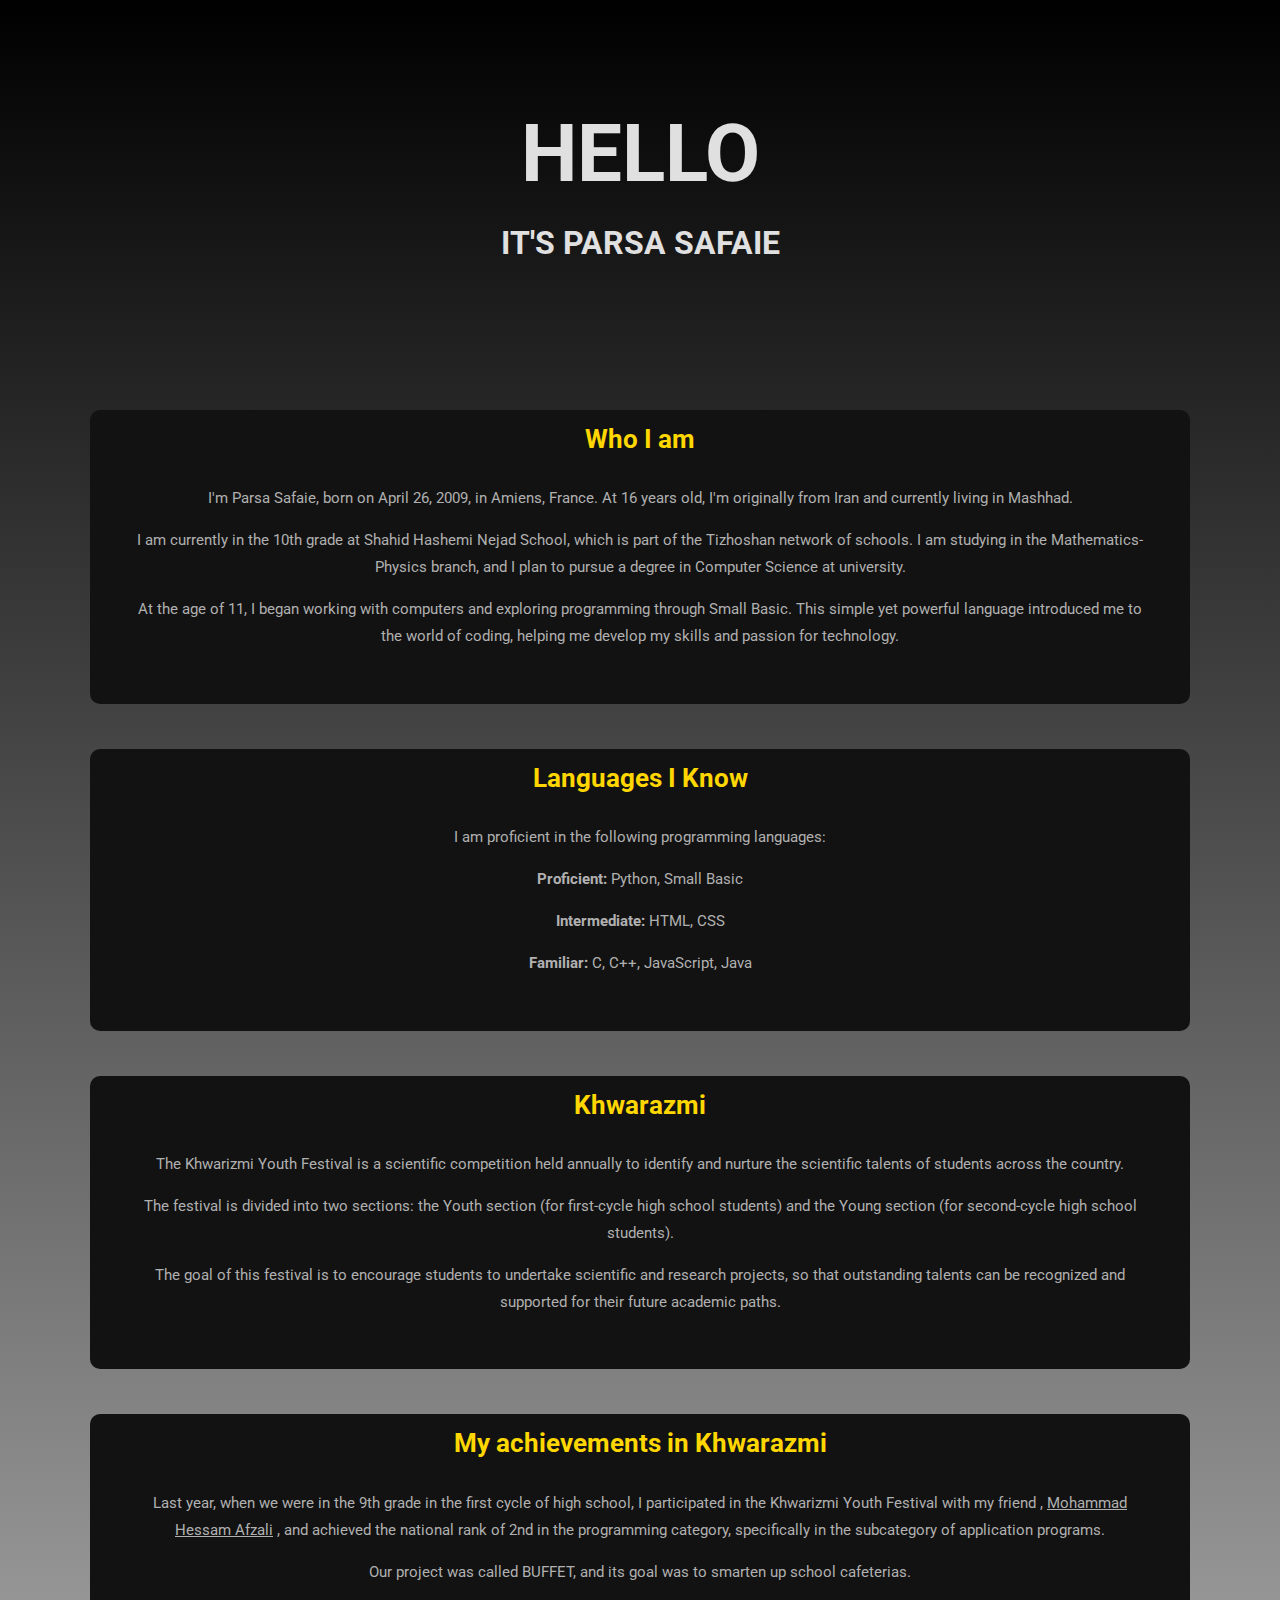
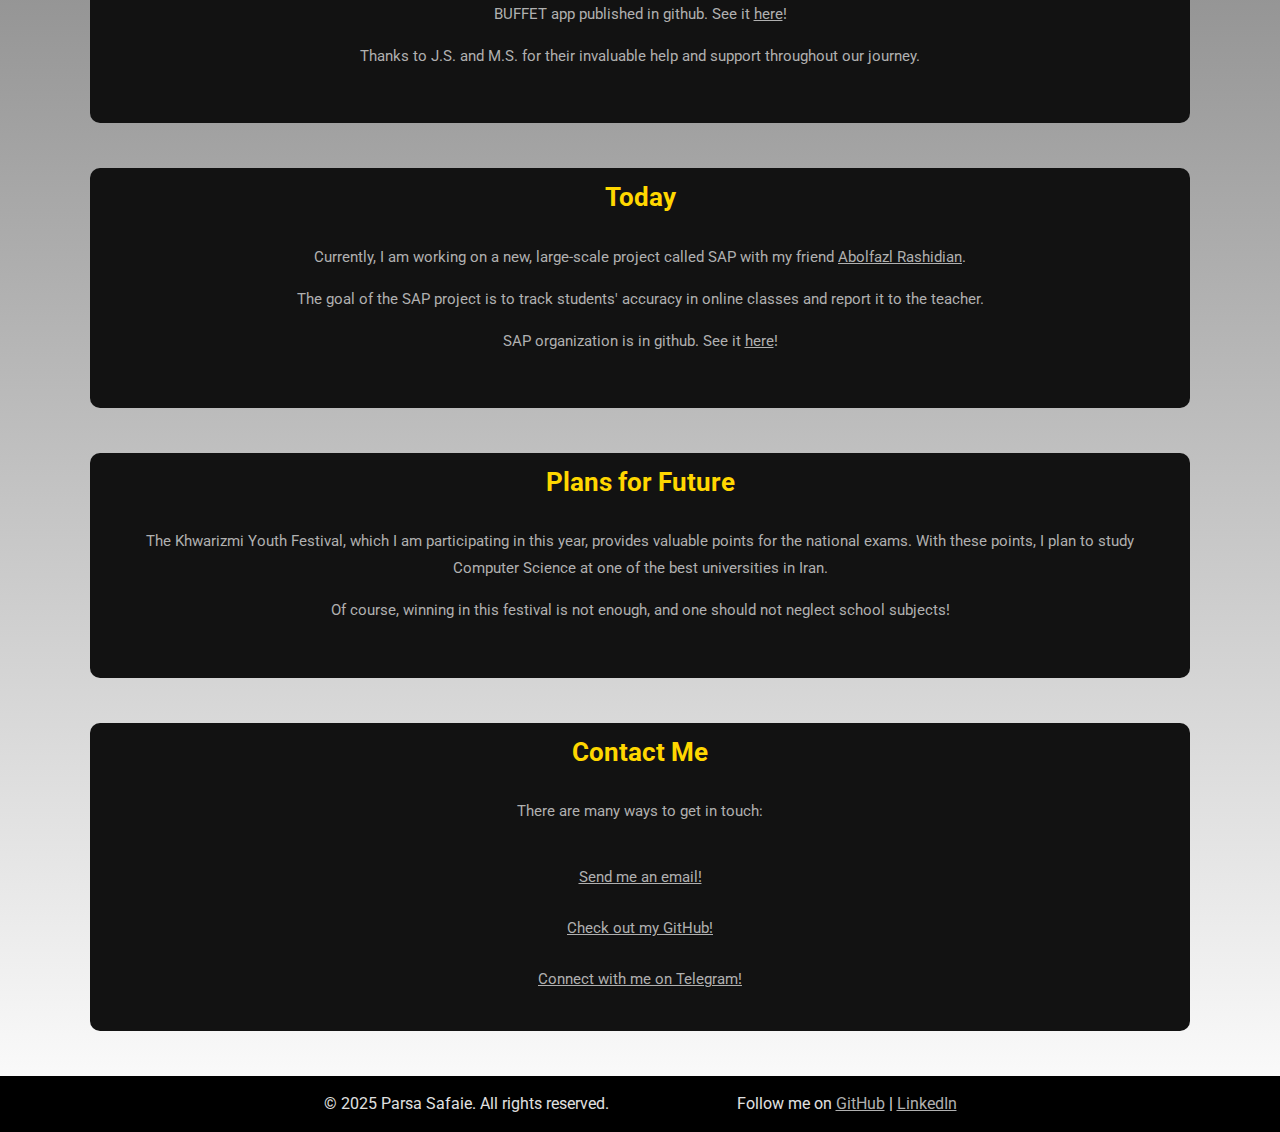
<file: index.html>
<!DOCTYPE html>
<html>
<head>
    <link href="https://fonts.googleapis.com/css2?family=Roboto:wght@400;500;700&display=swap" rel="stylesheet">
    <meta charset='utf-8'>
    <meta http-equiv='X-UA-Compatible' content='IE=edge'>
    <title>PS</title>
    <meta name='viewport' content='width=device-width, initial-scale=1'>
    <link rel='stylesheet' type='text/css' media='screen' href='index.css'>
</head>

</head>
<body>
    <div class="intro-hello">
        <h1 class="title">HELLO</h1>
        <h3 class="mini-title">IT'S PARSA SAFAIE</h3>
    </div>
    

    <div class="info-div">
        <h3 class="part-title" h>Who I am</h3>
        <p class="info">I'm Parsa Safaie, born on April 26, 2009, in Amiens, France. At 16 years old, I'm originally from Iran and currently living in Mashhad.</p>
        <p class="info">I am currently in the 10th grade at Shahid Hashemi Nejad School, which is part of the Tizhoshan network of schools. I am studying in the Mathematics-Physics branch, and I plan to pursue a degree in Computer Science at university.</p>
        <p class="info">At the age of 11, I began working with computers and exploring programming through Small Basic. This simple yet powerful language introduced me to the world of coding, helping me develop my skills and passion for technology.</p>
    </div>

    <div class="info-div">
        <h3 class="part-title">Languages I Know</h3>
        <p class="info">I am proficient in the following programming languages:</p>
        <p class="info"><strong>Proficient:</strong> Python, Small Basic</p>
        <p class="info"><strong>Intermediate:</strong> HTML, CSS</p>
        <p class="info"><strong>Familiar:</strong> C, C++, JavaScript, Java</p>
    </div>

    <div class="info-div">
        <h3 class="part-title">Khwarazmi</h3>
        <p class="info">The Khwarizmi Youth Festival is a scientific competition held annually to identify and nurture the scientific talents of students across the country.</p>
        <p class="info">The festival is divided into two sections: the Youth section (for first-cycle high school students) and the Young section (for second-cycle high school students).</p>
        <p class="info">The goal of this festival is to encourage students to undertake scientific and research projects, so that outstanding talents can be recognized and supported for their future academic paths.</p>
    </div>

    <div class="info-div">
        <h3 class="part-title">My achievements in Khwarazmi</h3>
        <p class="info">Last year, when we were in the 9th grade in the first cycle of high school, I participated in the Khwarizmi Youth Festival with my friend , <a href="https://github.com/mhafzali">Mohammad Hessam Afzali</a> , and achieved the national rank of 2nd in the programming category, specifically in the subcategory of application programs.</p>
        <p class="info">Our project was called BUFFET, and its goal was to smarten up school cafeterias.</p>
        <p class="info">BUFFET app published in github. See it <a href="https://github.com/BuffetProgram/Buffet">here</a>!</p>
        <p class="info">Thanks to J.S. and M.S. for their invaluable help and support throughout our journey.</p>
    </div>

    <div class="info-div">
        <h3 class="part-title">Today</h3>
        <p class="info">Currently, I am working on a new, large-scale project called SAP with my friend <a href="https://github.com/abolfazlrashidian">Abolfazl Rashidian</a>.</p>
        <p class="info">The goal of the SAP project is to track students' accuracy in online classes and report it to the teacher.</p>
        <p class="info">SAP organization is in github. See it <a href="https://github.com/SAP-Program">here</a>!</p>
    </div>

    <div class="info-div">
        <h3 class="part-title">Plans for Future</h3>
        <p class="info">The Khwarizmi Youth Festival, which I am participating in this year, provides valuable points for the national exams. With these points, I plan to study Computer Science at one of the best universities in Iran.</p>
        <p class="info">Of course, winning in this festival is not enough, and one should not neglect school subjects!</p>
    </div>

    <div class="info-div">
        <h3 class="part-title">Contact Me</h3>
        <p class="info">There are many ways to get in touch:</p><br>
        <a class="info" href="mailto:parsasafaie.2568@proton.me">Send me an email!</a><br><br>
        <a class="info" href="https://github.com/parsasafaie">Check out my GitHub!</a><br><br>
        <a class="info" href="https://t.me/parsasafaie68">Connect with me on Telegram!</a>
    </div>
    
    <footer>
        <p class="footer-text">&copy; 2025 Parsa Safaie. All rights reserved.</p>
        <p>Follow me on <a href="https://github.com/parsasafaie" target="_blank">GitHub</a> | <a href="https://www.linkedin.com/in/parsa-safaie-1225aa358/" target="_blank">LinkedIn</a></p>
    </footer>

</body>
</html>
</file>
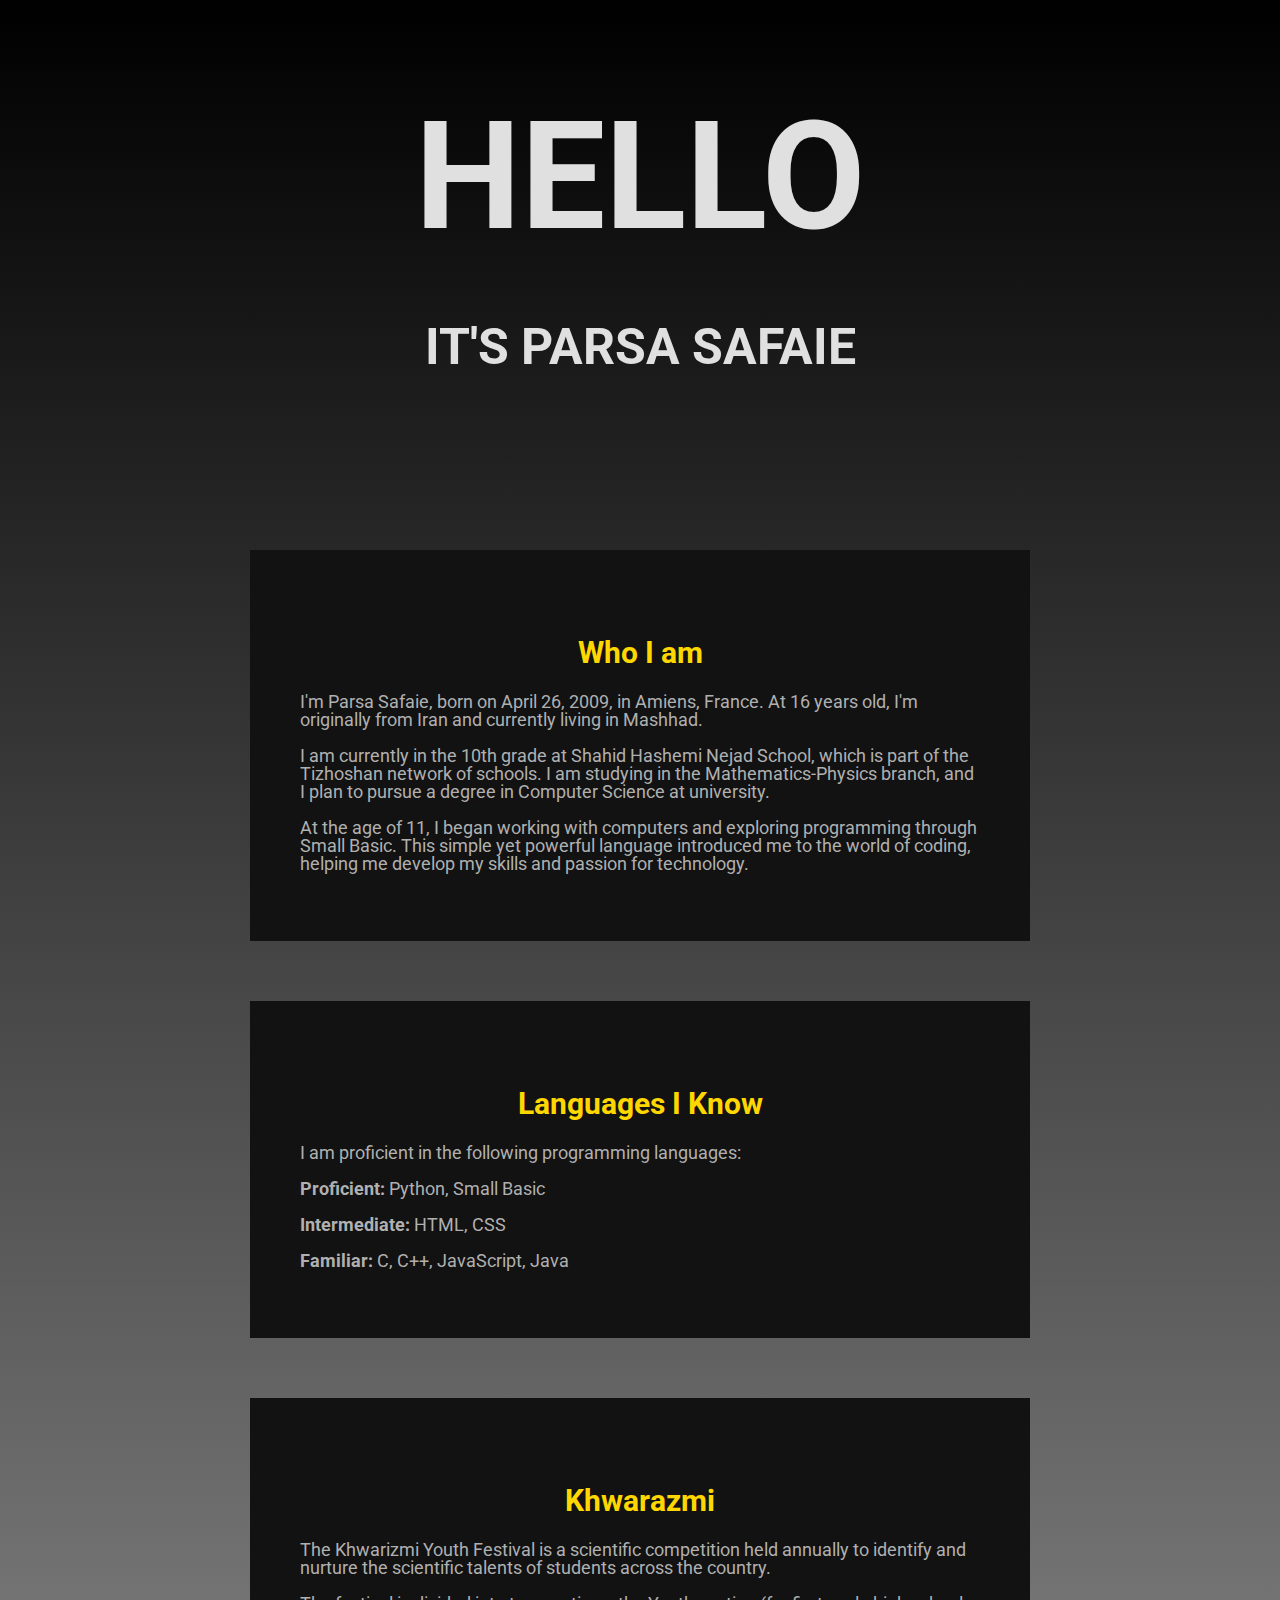
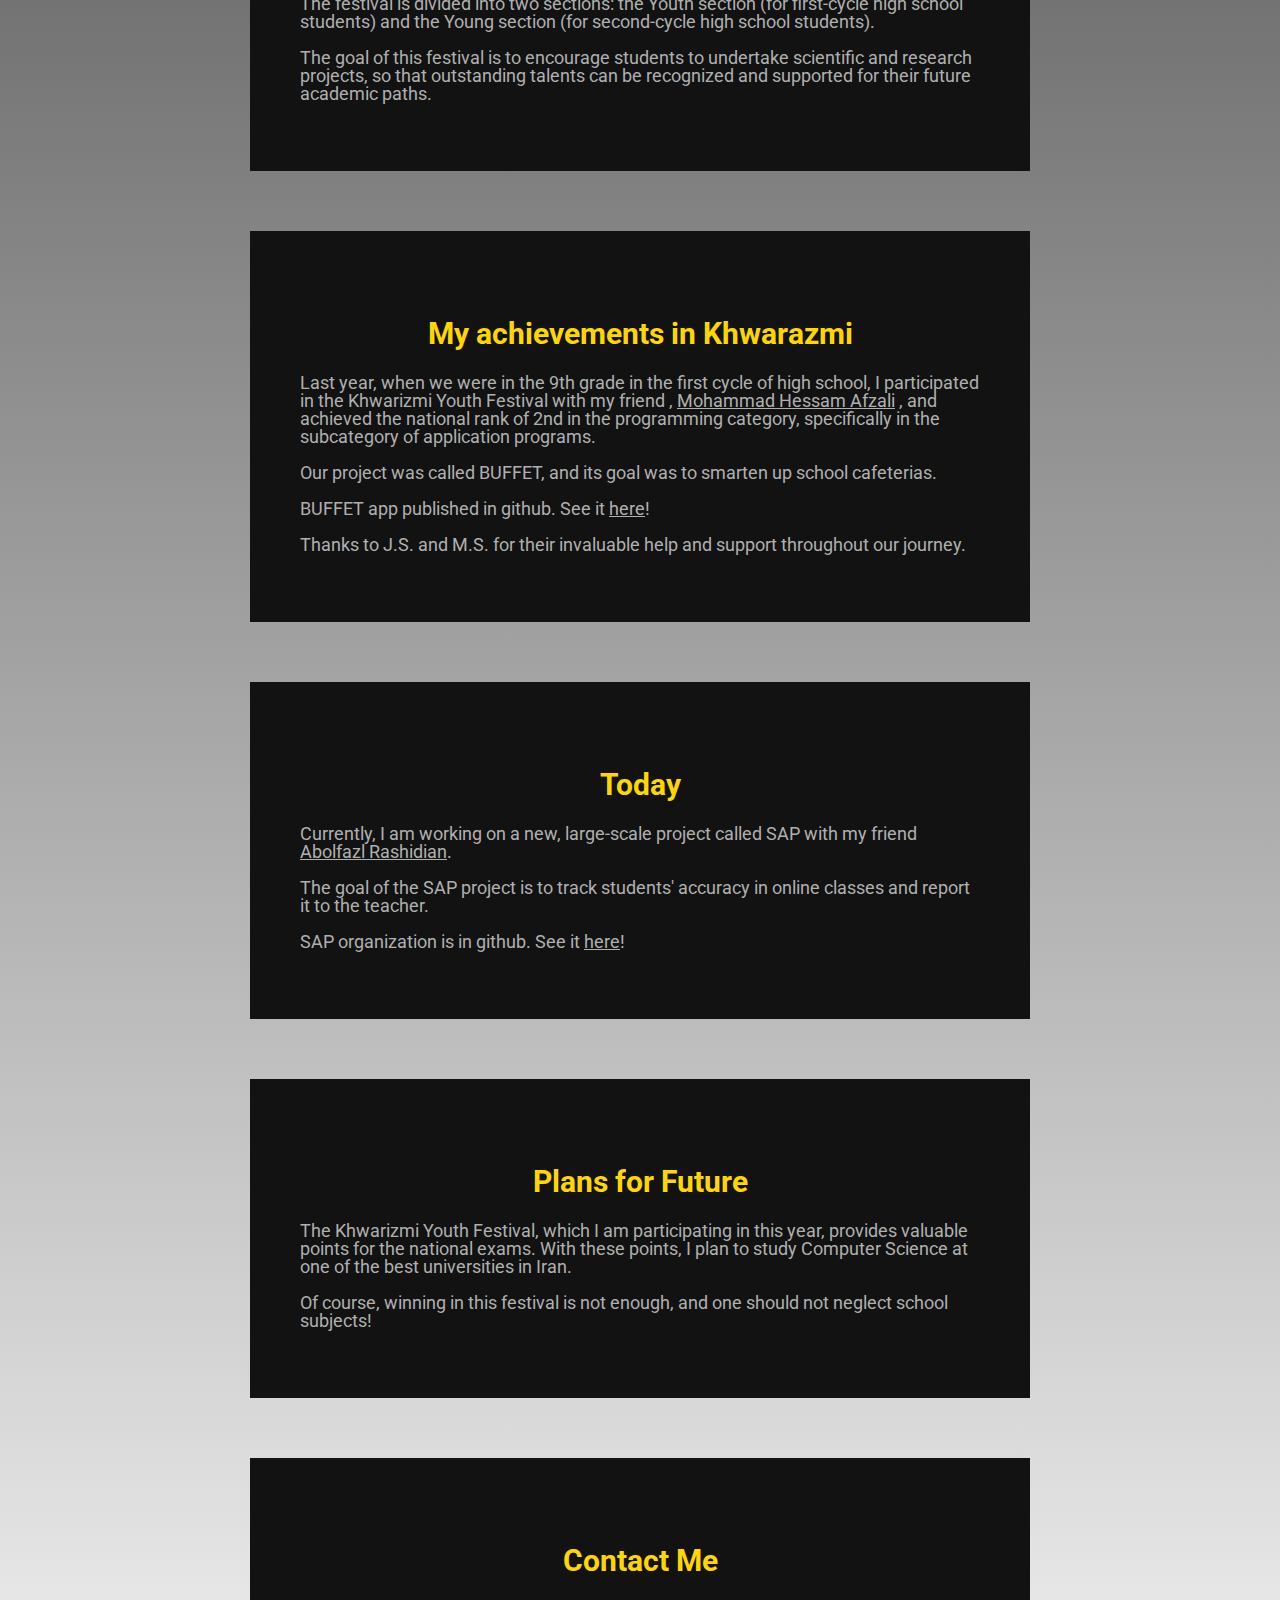
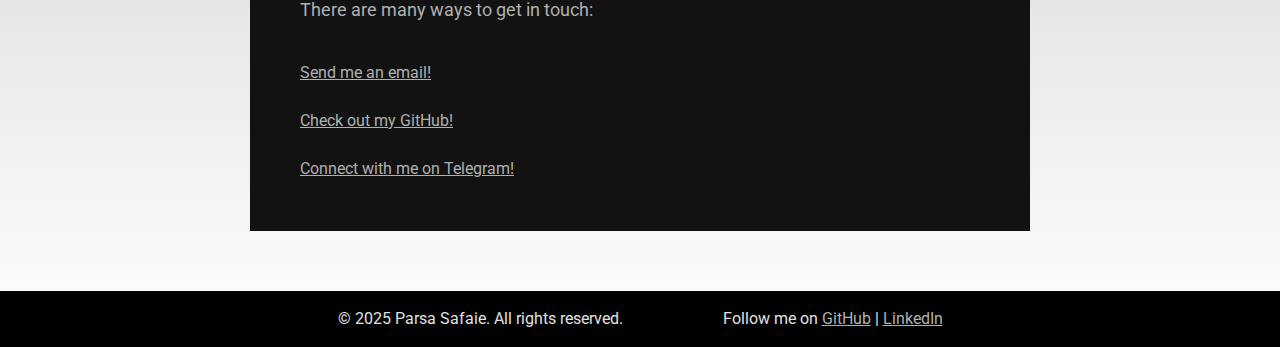
<file: main.html>
<!DOCTYPE html>
<html>
<head>
    <link href="https://fonts.googleapis.com/css2?family=Roboto:wght@400;500;700&display=swap" rel="stylesheet">
    <meta charset='utf-8'>
    <meta http-equiv='X-UA-Compatible' content='IE=edge'>
    <title>PS</title>
    <meta name='viewport' content='width=device-width, initial-scale=1'>
    <link rel='stylesheet' type='text/css' media='screen' href='main.css'>
</head>

</head>
<body>
    <div class="intro-hello">
        <h1 class="title">HELLO</h1>
        <h3 class="mini-title">IT'S PARSA SAFAIE</h3>
    </div>
    

    <div class="info-div">
        <h3 class="part-title" h>Who I am</h3>
        <p class="info">I'm Parsa Safaie, born on April 26, 2009, in Amiens, France. At 16 years old, I'm originally from Iran and currently living in Mashhad.</p>
        <p class="info">I am currently in the 10th grade at Shahid Hashemi Nejad School, which is part of the Tizhoshan network of schools. I am studying in the Mathematics-Physics branch, and I plan to pursue a degree in Computer Science at university.</p>
        <p class="info">At the age of 11, I began working with computers and exploring programming through Small Basic. This simple yet powerful language introduced me to the world of coding, helping me develop my skills and passion for technology.</p>
    </div>

    <div class="info-div">
        <h3 class="part-title">Languages I Know</h3>
        <p class="info">I am proficient in the following programming languages:</p>
        <p class="info"><strong>Proficient:</strong> Python, Small Basic</p>
        <p class="info"><strong>Intermediate:</strong> HTML, CSS</p>
        <p class="info"><strong>Familiar:</strong> C, C++, JavaScript, Java</p>
    </div>

    <div class="info-div">
        <h3 class="part-title">Khwarazmi</h3>
        <p class="info">The Khwarizmi Youth Festival is a scientific competition held annually to identify and nurture the scientific talents of students across the country.</p>
        <p class="info">The festival is divided into two sections: the Youth section (for first-cycle high school students) and the Young section (for second-cycle high school students).</p>
        <p class="info">The goal of this festival is to encourage students to undertake scientific and research projects, so that outstanding talents can be recognized and supported for their future academic paths.</p>
    </div>

    <div class="info-div">
        <h3 class="part-title">My achievements in Khwarazmi</h3>
        <p class="info">Last year, when we were in the 9th grade in the first cycle of high school, I participated in the Khwarizmi Youth Festival with my friend , <a href="https://github.com/mhafzali">Mohammad Hessam Afzali</a> , and achieved the national rank of 2nd in the programming category, specifically in the subcategory of application programs.</p>
        <p class="info">Our project was called BUFFET, and its goal was to smarten up school cafeterias.</p>
        <p class="info">BUFFET app published in github. See it <a href="https://github.com/BuffetProgram/Buffet">here</a>!</p>
        <p class="info">Thanks to J.S. and M.S. for their invaluable help and support throughout our journey.</p>
    </div>

    <div class="info-div">
        <h3 class="part-title">Today</h3>
        <p class="info">Currently, I am working on a new, large-scale project called SAP with my friend <a href="https://github.com/abolfazlrashidian">Abolfazl Rashidian</a>.</p>
        <p class="info">The goal of the SAP project is to track students' accuracy in online classes and report it to the teacher.</p>
        <p class="info">SAP organization is in github. See it <a href="https://github.com/SAP-Program">here</a>!</p>
    </div>

    <div class="info-div">
        <h3 class="part-title">Plans for Future</h3>
        <p class="info">The Khwarizmi Youth Festival, which I am participating in this year, provides valuable points for the national exams. With these points, I plan to study Computer Science at one of the best universities in Iran.</p>
        <p class="info">Of course, winning in this festival is not enough, and one should not neglect school subjects!</p>
    </div>

    <div class="info-div">
        <h3 class="part-title">Contact Me</h3>
        <p class="info">There are many ways to get in touch:</p><br>
        <a href="mailto:parsasafaie.2568@proton.me">Send me an email!</a><br><br>
        <a href="https://github.com/parsasafaie">Check out my GitHub!</a><br><br>
        <a href="https://t.me/parsasafaie68">Connect with me on Telegram!</a>
    </div>
    
    <footer>
        <p>&copy; 2025 Parsa Safaie. All rights reserved.</p>
        <p>Follow me on <a href="https://github.com/parsasafaie" target="_blank">GitHub</a> | <a href="https://www.linkedin.com/in/parsa-safaie-1225aa358/" target="_blank">LinkedIn</a></p>
    </footer>

</body>
</html>
</file>
<file: index.css>
body {
    background: linear-gradient(180deg, #000000, #FFFFFF);
    color: #E0E0E0;
    font-family: 'Roboto', sans-serif;
    margin: 0;
    padding: 0;
    line-height: 1.5;
    display: flex;
    justify-content: center;
    align-items: center;
    flex-direction: column;
}

.intro-hello {
    height: 40vh;
    text-align: center;
    display: flex;
    flex-direction: column;
    justify-content: center;
    gap: 5px;
    margin-bottom: clamp(50px, 5vh, 90px);
    transition: all 0.5s ease;
}

.intro-hello:hover {
    transition: all 0.5s ease;
    transform: scale(1.05);
}

.title {
    color: #E0E0E0;
    font-size:  clamp(80px, 6vw, 180px);
    margin-bottom: 0;
    margin-top: 0;
}

.mini-title {
    color: #E0E0E0;
    font-size:  clamp(30px, 2.5vw, 130px);
    margin-top: 0px;
    margin-bottom: 0px;
}

.info-div {
    background-color: #121212;;
    margin-bottom: 5vh;
    padding: 3vw;
    transition: all 0.5s ease;
    padding-top: 5px;
    border-radius: 10px;
    width: 80vw;
    align-self: center;
    text-align: center;
}

.part-title {
    font-size: clamp(20px, 2vw, 40px);
    margin-bottom: 3vh;
    color: #FFD700;
    text-align: center;
    margin-top: 5px;
}


.info {
    font-size: clamp(15px, 1vw, 20px);
    color: #B0B0B0;
    line-height: 3vh;
}


.info-div:hover {
    transition: all 0.5s ease;
    transform: scale(1.007);
}

a {
    color: #B0B0B0;
    transition: all 0.5s ease;
}

a:hover {
    color: #FFD700;
    transition: all 0.5s ease;
}

footer {
    background-color: #000000;
    margin-bottom: 0px;
    display: flex;
    flex-direction: row;
    text-align: center;
    justify-content: center;
    gap: 10vw;
    width: 100%;
}

@media (max-width: 768px) {
    footer {
        flex-direction: column;
        gap: 0px;
    }
    .footer-text {
        margin-bottom: 0.7vh;
    }
    
}
</file>
<file: main.css>
body {
    background: linear-gradient(180deg, #000000, #FFFFFF);
    color: #E0E0E0;
    font-family: 'Roboto', sans-serif;
    margin: 0;
    padding: 0;
    line-height: 1.5;

}

.title {
    color: #E0E0E0;
    font-size: 150px;
    margin-bottom: 0;
    margin-top: 0;
}

.part-title {
    font-size: 30px;
    margin-bottom: 10px;
    color: #FFD700;
    text-align: center;
}

.mini-title {
    color: #E0E0E0;
    font-size: 50px;
    margin-top: 0;
}

.intro-hello {
    height: 500px;
    text-align: center;
    display: flex;
    flex-direction: column;
    justify-content: center;
    gap: 20px;
    margin-bottom: 50px;
}

.info {
    font-size: 18px;
    color: #B0B0B0;
    line-height: 1;
}

.info-div {
    background-color: #121212;;
    margin-bottom: 60px;
    margin-left: 250px;
    margin-right: 250px;
    padding: 50px;
    transition: all 0.5s ease;

}

.info-div:hover {
    transition: all 0.5s ease;
    transform: scale(1.05);
}

a {
    color: #B0B0B0;
    transition: all 0.5s ease;
}

a:hover {
    color: #FFD700;
    transition: all 0.5s ease;
}

footer {
    background-color: #000000;
    margin-bottom: 0px;
    display: flex;
    flex-direction: row;
    text-align: center;
    justify-content: center;
    gap: 100px;
}
</file>
